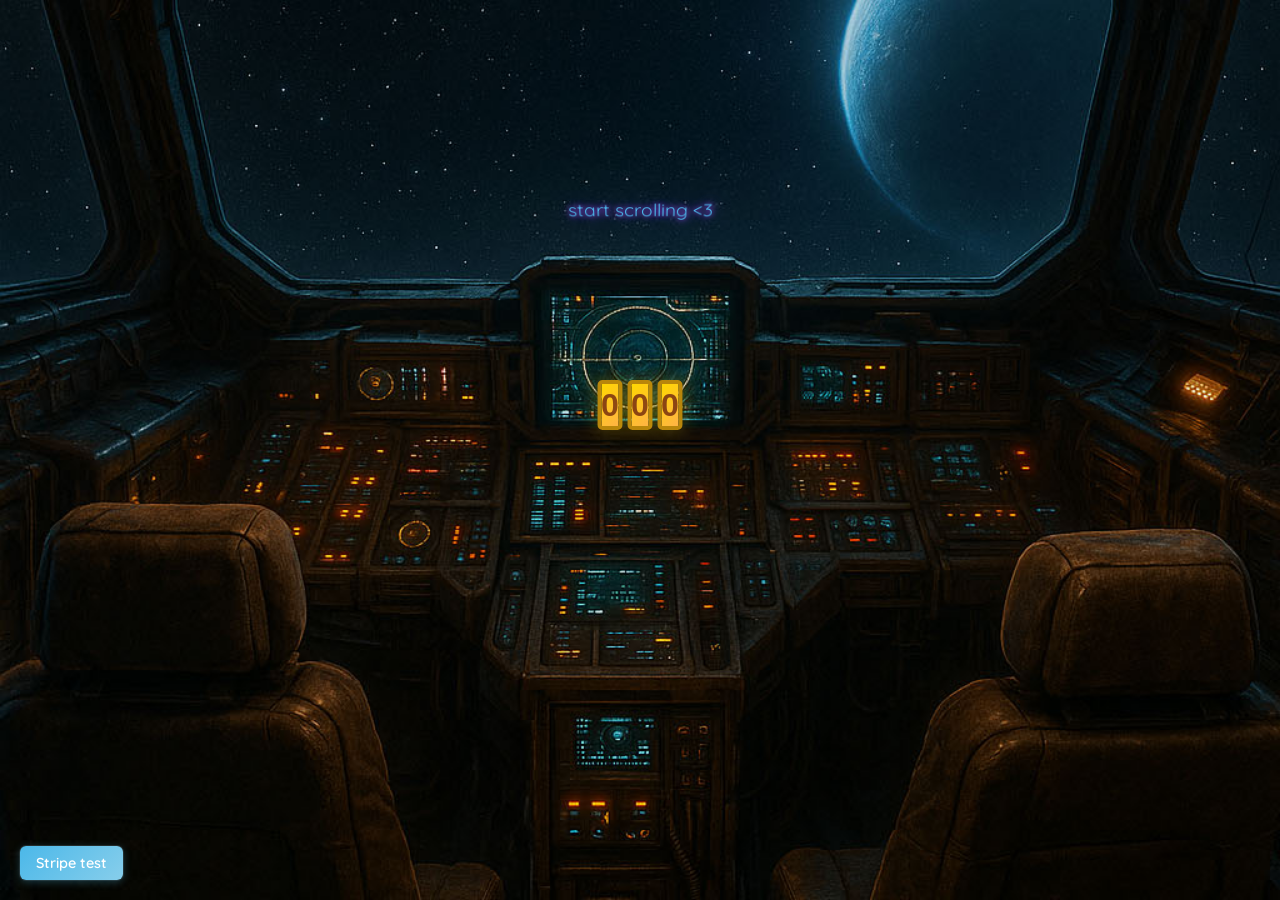
<file: index.html>
<!DOCTYPE html>
<html lang="en">
<!-- ========== HTML FILE (index.html) ========== -->
<!-- This file contains ONLY the structure and content -->
<head>
    <!-- Basic HTML document setup -->
    <meta charset="UTF-8">
    <meta name="viewport" content="width=device-width, initial-scale=1.0">
    <title>Simple Dial</title>
    
    <!-- Google Fonts - Quicksand for softer glass-like text -->
    <link href="https://fonts.googleapis.com/css2?family=Quicksand:wght@400;700&display=swap" rel="stylesheet">
    
    <!-- Link to external CSS file -->
    <link rel="stylesheet" href="styles.css">
</head>
<body>
    <!-- Stripe button in top left corner -->
    <div class="stripe-button">
        <a href="https://buy.stripe.com/00wcMX3W86cM4Eaa80d7q00" target="_blank">Stripe test</a>
    </div>
    
    <!-- Episode display area - shows current episode title/link -->
    <div class="episode" id="episode">Episode 000: Welcome to the Show</div>
    
    <!-- Container for the three number dials -->
    <div class="dials" id="dials"></div>

    <!-- Link to external JavaScript file -->
    <script type="module" src="script.js"></script>
</body>
<!-- ========== HTML FILE ENDS HERE ========== -->
</html>
</file>
<file: styles.css>
/* ========== CSS FILE (styles.css) ========== */
/* This file contains ALL the styling and appearance rules */

/* Reset default browser styles and set up box-sizing */
* { 
    margin: 0; 
    padding: 0; 
    box-sizing: border-box; 
}

/* Main body styling - creates the dark blue background and centers everything */
body {
    font-family: -apple-system, BlinkMacSystemFont, 'Segoe UI', Roboto, sans-serif;
    height: 100vh;
    display: flex;
    align-items: center;
    justify-content: center;
    background: #000050 url('public/cockpit.jpg') center/cover no-repeat; /* Cockpit background with dark blue fallback */
    color: white;
    flex-direction: column;
    position: relative;
}

/* Episode title display area */
.episode {
    position: absolute;
    top: 20%;
    left: 50%;
    transform: translateX(-50%) perspective(400px) rotateX(-25deg);
    width: 90%;
    max-width: 600px;
    font-family: 'Quicksand', sans-serif;
    font-size: 1.2rem;
    color: #4bb8e9; /* Light blue text color for episode titles */
    text-align: center;
    min-height: 60px;
    display: flex;
    align-items: center;
    justify-content: center;
    padding: 15px;
    text-shadow: 
        0 0 5px rgba(138, 43, 226, 0.9), /* Inner glow - deep purple */
        0 0 10px rgba(147, 112, 219, 0.8), /* Medium glow - medium slate blue */
        0 0 15px rgba(123, 104, 238, 0.7), /* Outer glow - medium slate blue */
        0 0 25px rgba(106, 90, 205, 0.5), /* Far glow - slate blue */
        0 0 35px rgba(72, 61, 139, 0.3); /* Furthest glow - dark slate blue */
}

/* Episode link styling */
.episode a {
    color: #4bb8e9; /* Light blue color for episode links */
    text-decoration: none;
    transition: color 0.2s;
}

/* Episode link hover effect */
.episode a:hover {
    color: #87ceeb; /* Lighter blue on hover - sky blue */
    text-decoration: underline;
    text-shadow: 
        0 0 8px rgba(138, 43, 226, 0.9), /* Inner hover glow - deep purple */
        0 0 15px rgba(147, 112, 219, 0.8), /* Medium hover glow - medium slate blue */
        0 0 25px rgba(123, 104, 238, 0.6); /* Outer hover glow - medium slate blue */
}

/* Stripe button styling */
.stripe-button {
    position: absolute;
    bottom: 20px;
    left: 20px;
    z-index: 1000;
}

.stripe-button a {
    display: inline-block;
    padding: 8px 16px;
    background: linear-gradient(135deg, #4bb8e9, #87ceeb); /* Light blue gradient to match episode titles */
    color: white;
    text-decoration: none;
    border-radius: 6px;
    font-family: 'Quicksand', sans-serif;
    font-size: 0.9rem;
    font-weight: 600;
    transition: all 0.3s ease;
    box-shadow: 
        0 2px 8px rgba(75, 184, 233, 0.3), /* Light blue shadow to match */
        0 0 0 1px rgba(255, 255, 255, 0.1);
}

.stripe-button a:hover {
    background: linear-gradient(135deg, #87ceeb, #add8e6); /* Lighter blue hover effect */
    transform: translateY(-1px);
    box-shadow: 
        0 4px 12px rgba(75, 184, 233, 0.4), /* Enhanced light blue shadow on hover */
        0 0 0 1px rgba(255, 255, 255, 0.2);
}

/* Container for the three dials */
.dials {
    position: absolute;
    top: 45%;
    left: 50%;
    transform: translate(-50%, -50%);
    display: flex;
    gap: 5px;
}

/* Individual dial styling */
.dial {
    width: 25px; /* Fixed width for each dial */
    height: 50px;
    border-radius: 5px;
    background: linear-gradient(135deg, #ffd700, #ffb347); /* Gold gradient */
    border: 4px solid #b8860b; /* Darker gold border */
    box-shadow: 0 0 20px rgba(255, 215, 0, 0.3); /* Glowing effect */
    display: flex;
    align-items: center;
    justify-content: center;
    cursor: pointer; /* Show it's clickable */
    transition: transform 0.2s; /* Smooth scaling animation */
    font-size: 2rem;
    font-weight: bold;
    color: #8b4513; /* Dark brown text */
}

/* Dial hover effect - slightly larger */
.dial:hover { 
    transform: scale(1.05); 
}
</file>
